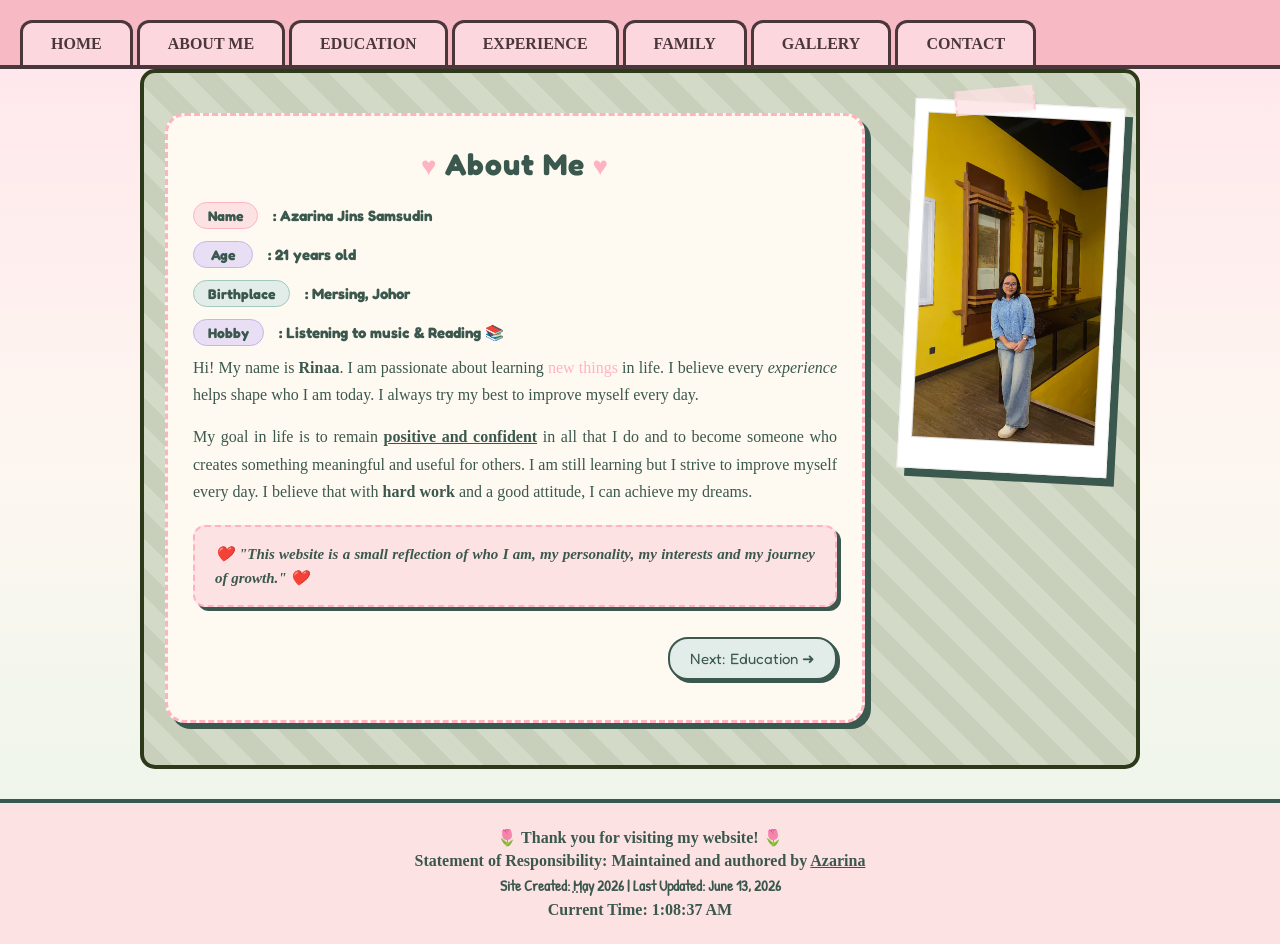
<file: aboutme.html>
<!DOCTYPE html>
<html lang="en">
<head>
    <meta charset="UTF-8">
    <meta name="viewport" content="width=device-width, initial-scale=1.0">
    <title>About Me | My Personal Website</title>

    <link rel="preconnect" href="https://fonts.googleapis.com">
    <link rel="preconnect" href="https://fonts.gstatic.com" crossorigin>
    <link href="https://fonts.googleapis.com/css2?family=Fredoka:wght@700&display=swap" rel="stylesheet">
    <link href="https://fonts.googleapis.com/css2?family=Patrick+Hand&display=swap" rel="stylesheet">

<link rel="stylesheet" href="style.css">
<link rel="icon" href="mini me.jpg">
<script src="script.js"></script>

    <style>
        /* SINI KOD SUSUNAN ASAL KAU - TAK DIUBAH, CUMA TUKAR WARNA JALUR JADI MATCHA/STRAWBERRY */
        .about-content-wrapper {
            display: flex;
            align-items: flex-start;
            justify-content: space-between;
            gap: 40px;
            width: 100%;
        }

.about-me {
    flex: 1;
    background: white;
    padding: 40px; /* <-- TUKAR 40px NI JADI 40px 40px 60px 40px */
    border: 3px solid #3B584E; 
    border-radius: 20px;
    box-shadow: 6px 6px 0px #3B584E; 
    text-align: justify;
}

        .about-me p {
            font-size: 17px;
            line-height: 1.8;
            margin-bottom: 20px;
            color: #2b2b2b;
        }

        .about-image-right {
            flex-shrink: 0;
            margin-top: 10px;
            padding-left: 20px;
            position: relative; 
        }

        .profile-polaroid {
            background: white;
            padding: 16px 16px 38px 16px;
            border: 5px solid #3B584E; /* Tukar jadi Hijau Matcha */
            box-shadow: 8px 8px 0px #3B584E; /* Bayang Matcha */
            transform: rotate(3deg); 
            max-width: 245px;
            display: block;
            transition: all 0.4s ease;
        }

        .profile-polaroid:hover {
            transform: rotate(0deg) scale(1.05);
            box-shadow: 12px 12px 0px #3B584E;
        }

        .profile-polaroid img {
            width: 100%;
            height: auto;
            border: 3px solid #3B584E; /* Tukar jadi Hijau Matcha */
            display: block;
        }

        .site-footer {
            margin-top: 50px;
            padding: 20px;
            text-align: center;
            font-family: 'Patrick Hand', sans-serif;
            font-size: 19px;
            color: #333;
        }

        /* 🎀 STYLE BARU UNTUK KOTAK BIODATA CHUU KAU (image_dca585.png) */
 .chuu-biodata-box {
            margin: 0 auto 8px auto; /* Tukar 20px jadi 0 di atas, kekalkan 25px di bawah */
            font-family: 'Fredoka', sans-serif;
            font-size: 15px;
            /* ... kod lain ... */
        }

        .chuu-row {
            margin-bottom: 12px;
            display: flex;
            align-items: center;
            gap: 15px;
            color: #3B584E;
            font-weight: bold;
        }

        .chuu-row:last-child { 
            margin-bottom: 0; 
        }

.badge {
    display: inline-block;
    padding: 4px 14px;
    border-radius: 20px;
    font-size: 14px;
    font-weight: bold;
    color: #3B584E;
    text-align: center;
    min-width: 60px;
}

        .b-pink { background-color: #FDE2E4; border: 1px solid #FFB3C1; }
        .b-purple { background-color: #E8DFF5; border: 1px solid #c9b3e6; }
        .b-blue { background-color: #E2ECE9; border: 1px solid #a3c9bc; }

.next-btn {
    display: inline-block;
    padding: 10px 20px;
    background-color: #E2ECE9; /* Hijau muda */
    color: #3B584E;
    font-family: 'Fredoka', sans-serif;
    font-size: 15px;
    text-decoration: none;
    border-radius: 20px;
    border: 2px solid #3B584E;
    box-shadow: 3px 3px 0px #3B584E;
    transition: all 0.3s ease;
}

.next-btn:hover {
    background-color: #3B584E;
    color: #FFFFFF;
    transform: translateY(-3px);
    box-shadow: 5px 5px 0px #FFB3C1; /* Bayang jadi warna pink bila hover */
}

    </style>
</head>
<body>

<nav class="folder-tabs">
    <a href="index.html" class="tab">HOME</a>
    <a href="aboutme.html" class="tab active">ABOUT ME</a>
    <a href="education.html" class="tab">EDUCATION</a>
    <a href="experience.html" class="tab">EXPERIENCE</a>
    <a href="family.html" class="tab">FAMILY</a>
    <a href="gallery.html" class="tab">GALLERY</a>
    <a href="contact.html" class="tab">CONTACT</a>
</nav>

<div class="scrapbook-canvas" style="display: flex; align-items: flex-start; justify-content: center; gap: 20px; padding: 20px; box-sizing: border-box; max-width: 1200px; margin: 0 auto;">
    
    <!-- KOTAK UTAMA KAU (Dah ditambah ruang bawah siap-siap) -->
    <section class="about-me" style="flex: 2; background: #FFFAF1; padding: 30px 25px 40px 25px; border: 3px dashed #FFB3C1; border-radius: 20px; box-shadow: 6px 6px 0px #3B584E; text-align: justify; box-sizing: border-box; min-width: 0;">
        <h1 style="font-family: 'Fredoka', sans-serif; font-size: 30px; margin-top: 0; margin-bottom: 20px; color: #3B584E; text-align: center; letter-spacing: 1px;">
          <span style="color: #FFB3C1; font-size: 26px;">♥</span> About Me <span style="color: #FFB3C1; font-size: 26px;">♥</span>
        </h1>

        <!-- KOTAK BIODATA CHUU -->
        <div class="chuu-biodata-box">
            <div class="chuu-row"><span class="badge b-pink">Name</span> : Azarina Jins Samsudin</div>
            <div class="chuu-row"><span class="badge b-purple">Age</span> : 21 years old</div>
            <div class="chuu-row"><span class="badge b-blue">Birthplace</span> : Mersing, Johor</div>
            <div class="chuu-row"><span class="badge b-purple">Hobby</span> : Listening to music & Reading 📚</div>
        </div>

<p style="font-size: 16px; line-height: 1.7; margin-bottom: 15px; color: #3B584E;">
    Hi! My name is <strong>Rinaa</strong>. I am passionate about learning <span style="color: #FFB3C1;">new things</span> in life. 
    I believe every <em>experience</em> helps shape who I am today. 
    I always try my best to improve myself every day.
</p>

<p style="font-size: 16px; line-height: 1.7; margin-bottom: 15px; color: #3B584E;">
    My goal in life is to remain <strong style="text-decoration: underline;">positive and confident</strong> in all that I do 
    and to become someone who creates something meaningful and useful for others. 
    I am still learning but I strive to improve myself every day. 
    I believe that with <span style="color: #3B584E; font-weight: bold;">hard work</span> and a good attitude, I can achieve my dreams.
</p>

        <div style="background-color: #FDE2E4; border: 2px dashed #FFB3C1; border-radius: 12px; padding: 15px 20px; margin-top: 20px; box-shadow: 4px 4px 0px #3B584E; text-align: center;">
            <p style="font-style: italic; font-weight: bold; margin: 0; font-size: 15px; color: #3B584E; line-height: 1.6;">
              ❤️ "This website is a small reflection of who I am, my personality, 
              my interests and my journey of growth." ❤️
            </p>
        </div>

        <div style="text-align: right; margin-top: 30px;">
            <a href="education.html" class="next-btn">Next: Education ➜</a>
        </div>
        
    </section>

    <!-- KOTAK GAMBAR POLAROID KANAN (Diberi keutamaan supaya tak kena tolak jatuh) -->
    <div class="about-image-right" style="flex: 1; flex-shrink: 0; max-width: 230px; margin-top: 10px; position: relative; box-sizing: border-box;">
        
        <div class="washi-tape" style="position: absolute; top: -15px; left: 30%; width: 80px; height: 25px; background: rgba(253, 226, 228, 0.8); border-left: 2px dashed rgba(255,179,193,0.5); border-right: 2px dashed rgba(255,179,193,0.5); transform: rotate(-5deg); z-index: 10; box-shadow: 0 2px 4px rgba(0,0,0,0.05);"></div>
        
        <div class="profile-polaroid" style="background: white; padding: 12px 12px 30px 12px; border: 1px solid #eee; box-shadow: 8px 8px 0px #3B584E; transform: rotate(3deg); width: 100%; display: block; transition: all 0.4s ease; box-sizing: border-box;"
        onmouseover="this.style.transform='rotate(0deg) scale(1.05)'; this.style.boxShadow='12px 12px 0px #3B584E';"
        onmouseout="this.style.transform='rotate(3deg) scale(1)'; this.style.boxShadow='8px 8px 0px #3B584E';">
        <img src="rina.jpg" alt="rina" style="width: 100%; height: auto; border: 1px solid #ddd; display: block;">
        </div>
    </div>

</div>

<footer>
    <p>🌷 Thank you for visiting my website! 🌷</p>
    <p>Statement of Responsibility: Maintained and authored by <strong style="color: #3B584E; text-decoration: underline;">Azarina</strong></p>
    
    <p style="font-size: 15px; font-family: 'Patrick Hand', sans-serif;">
        Site Created: <abbr title="The fifth month of the year" style="text-decoration: underline dotted #3B584E; cursor: help;">May</abbr> 2026 | Last Updated: June 13, 2026 
    </p>

    <!-- Pastikan id="clock" ni ada dalam footer -->
    <p>Current Time: <span id="clock" style="font-weight: bold; color: #3B584E;"></span></p>
</footer>

<!-- LETAK SCRIPT DI SINI (SEBELUM </body>) -->
<script src="script.js"></script>

</body>
</html>
</file>
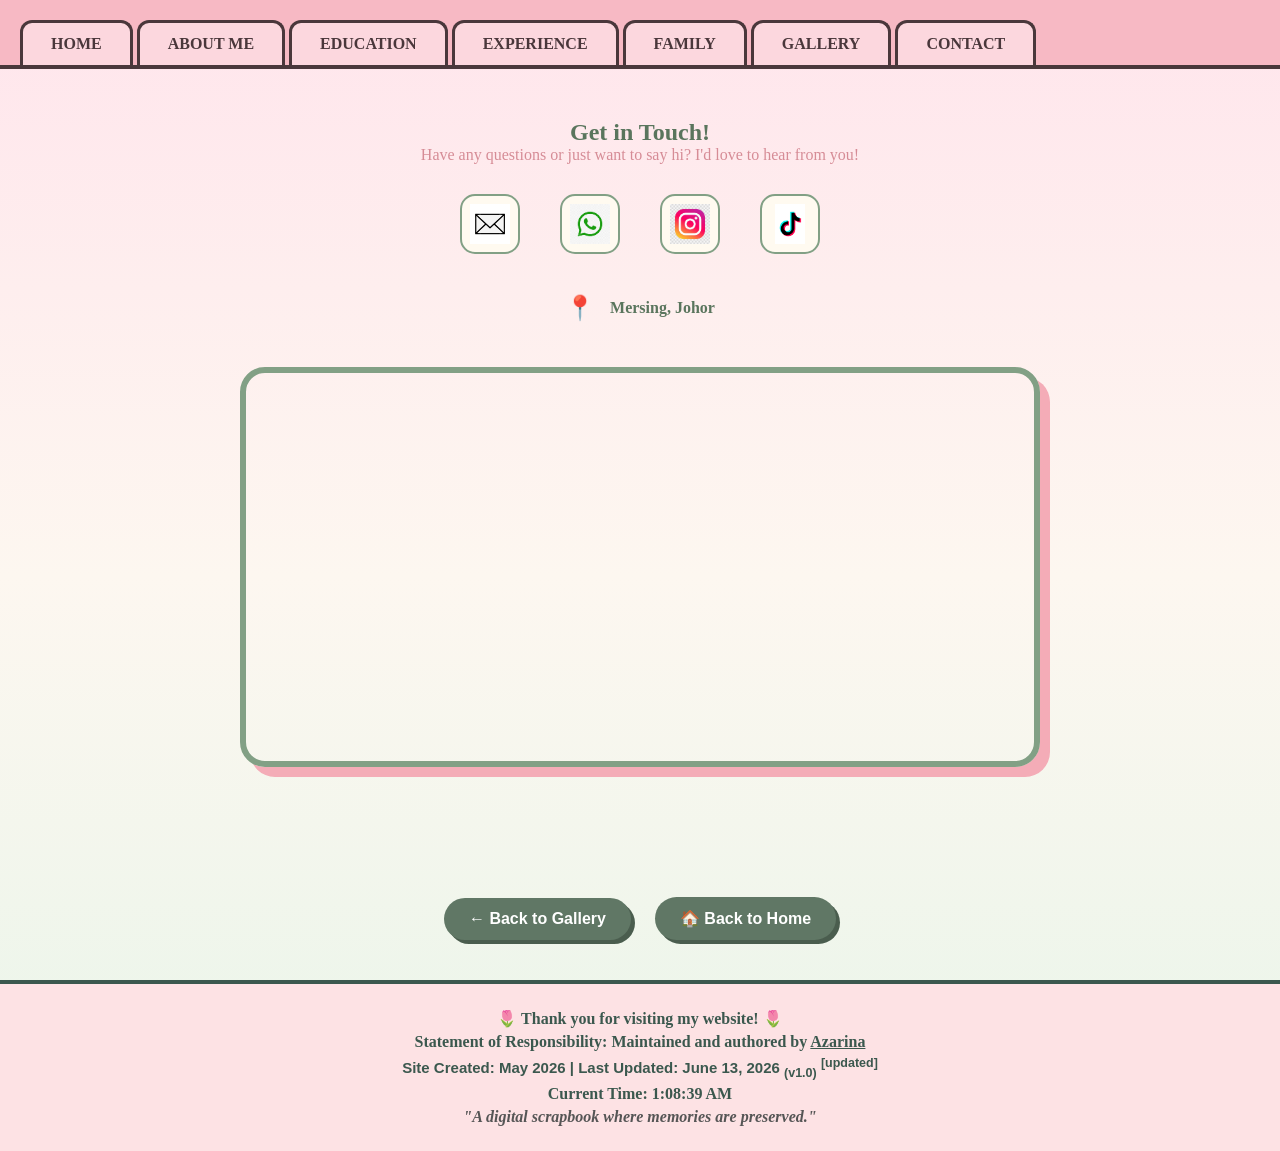
<file: contact.html>
<!DOCTYPE html>
<html lang="en">

<head>
<meta charset="UTF-8">
<meta name="viewport" content="width=device-width, initial-scale=1.0">
<title>Contact | My Personal Website</title>

<link rel="preconnect" href="https://fonts.googleapis.com">
<link rel="preconnect" href="https://fonts.gstatic.com" crossorigin>
<link href="https://fonts.googleapis.com/css2?family=Pacifico&family=Poppins:wght@300;400;500&display=swap" rel="stylesheet">

<link rel="stylesheet" href="style.css">
<link rel="icon" href="mini me.jpg">
<script src="script.js"></script>

</head>
<body>

<nav class="folder-tabs">
<a href="index.html" class="tab">HOME</a>
<a href="aboutme.html" class="tab">ABOUT ME</a>
<a href="education.html" class="tab">EDUCATION</a>
<a href="experience.html" class="tab">EXPERIENCE</a>
<a href="family.html" class="tab">FAMILY</a>
<a href="gallery.html" class="tab">GALLERY</a>
<a href="contact.html" class="tab active">CONTACT</a>
</nav>

<section id="contact">
    <div class="contact-header" style="text-align: center; margin-bottom: 30px;">
        <h1 style="color: #5a755d;">Get in Touch! </h1>
        <p style="color: #d68c96;">Have any questions or just want to say hi? I'd love to hear from you!</p>
    </div>

<div class="contact-container">
    <a href="https://mail.google.com/mail/?view=cm&fs=1&to=azarinajinssamsudin30@gmail.com" target="_blank" class="social-box">
        <img src="gmail.jpg">
    </a>

    <a href="https://wa.link/rx9euu" target="_blank" class="social-box">
        <img src="whatsapp.png">
    </a>

    <a href="https://www.instagram.com/azarinaasamsudin._?igsh=N2x4YXhtYWFsMDFn&utm_source=qr" target="_blank" class="social-box">
        <img src="instagram.jpg">
    </a>

    <a href="https://www.tiktok.com/@rnnsmsdn_?_r=1&_t=ZS-97HXnCGGTiq" target="_blank" class="social-box">
        <img src="tiktok.png">
    </a>
</div>

<section id="contact-details" style="padding: 40px 10%; text-align: center;">
    <div class="info-list" style="margin-bottom: 30px; display: inline-block; text-align: left;">
        <div class="info-item" style="margin-bottom: 15px; display: flex; align-items: center;">
            <span class="icon" style="font-size: 24px;">📍</span> 
            <p style="margin-left: 15px; font-weight: bold; color: #5a755d;">Mersing, Johor</p>
        </div>
    </div>
    
<!-- Bahagian Peta (Gunakan kod ini supaya tidak perlukan API Key) -->
<div class="mapouter" style="max-width: 800px; margin: 0 auto; border: 6px solid #82a085; border-radius: 25px; box-shadow: 10px 10px 0px #f4acb7; overflow: hidden;">
    <div class="gmap_canvas">
        <iframe 
            src="https://www.google.com/maps/embed?pb=!1m18!1m12!1m3!1d15945.7!2d103.82!3d2.43!2m3!1f0!2f0!3f0!3m2!1i1024!2i768!4f13.1!3m3!1m2!1s0x0%3A0x0!2zMsKwMjYnMDguMCJOIDEwM8KwNDknMjQuMCJF!5e0!3m2!1sen!2smy!4v1718650000000!5m2!1sen!2smy" 
            width="100%" height="400" frameborder="0" style="border:0;" allowfullscreen="" loading="lazy">
        </iframe>
    </div>
</div>

</section>
</section>

<div class="button-wrapper" style="text-align: center; margin: 40px 0;">
    <a href="gallery.html" style="margin: 0 10px; padding: 12px 25px; background-color: #607765; color: #ffffff; text-decoration: none; border-radius: 30px; font-family: 'Quicksand', sans-serif; font-weight: 700; box-shadow: 4px 4px 0px #4a5d4e; display: inline-block;">
        ← Back to Gallery
    </a>
    <a href="index.html" style="margin: 0 10px; padding: 12px 25px; background-color: #607765; color: #ffffff; text-decoration: none; border-radius: 30px; font-family: 'Quicksand', sans-serif; font-weight: 700; box-shadow: 4px 4px 0px #4a5d4e; display: inline-block;">
        🏠 Back to Home
    </a>
</div>

<footer>
    <p>🌷 Thank you for visiting my website! 🌷</p>
    <p>Statement of Responsibility: Maintained and authored by <strong style="color: #3B584E; text-decoration: underline;">Azarina</strong></p>
    
    <p style="font-size: 15px; font-family: 'Patrick Hand', sans-serif;">
        Site Created: May 2026 | Last Updated: June 13, 2026 <sub>(v1.0)</sub> <sup>[updated]</sup>
    </p>

    <p>Current Time: <span id="clock" style="font-weight: bold; color: #3B584E;"></span></p>

    <p style="font-style: italic; color: #555;">
        "A digital scrapbook where memories are <b>preserved</b>."
    </p>
</footer>

<script src="script.js"></script>

</body>
</html>
</file>
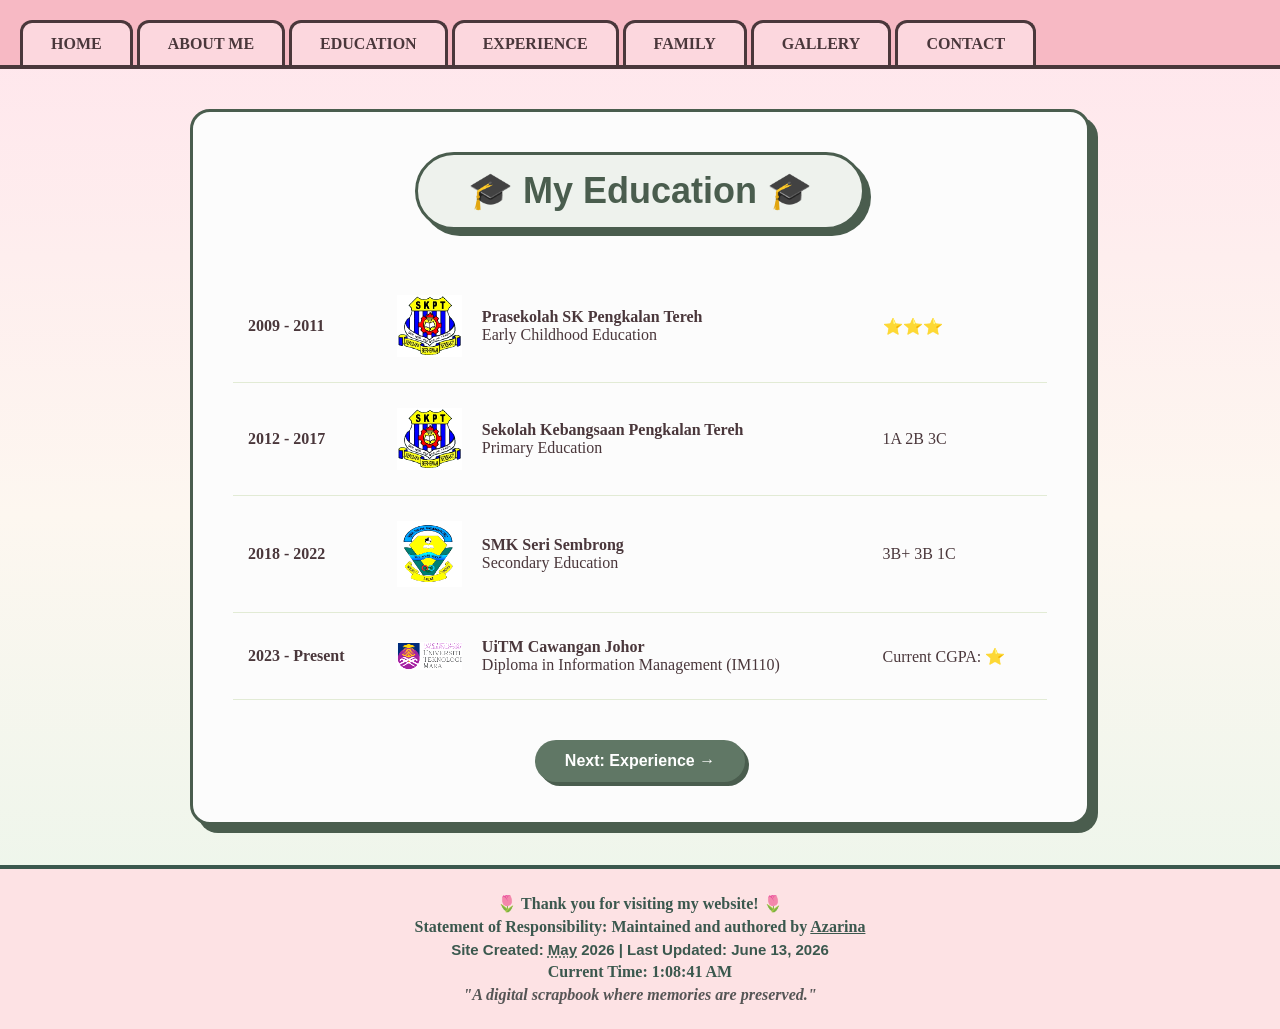
<file: education.html>
<!DOCTYPE html>
<html lang="en">
<head>
    <meta charset="UTF-8">
    <meta name="viewport" content="width=device-width, initial-scale=1.0">
    <title>Education | My Personal Website</title>
<link rel="stylesheet" href="style.css">
<script src="script.js"></script>
<body class="education-page"> 

<nav class="folder-tabs">
    <a href="index.html" class="tab">HOME</a>
    <a href="aboutme.html" class="tab">ABOUT ME</a>
    <a href="education.html" class="tab active">EDUCATION</a>
    <a href="experience.html" class="tab">EXPERIENCE</a>
    <a href="family.html" class="tab">FAMILY</a>
    <a href="gallery.html" class="tab">GALLERY</a>
    <a href="contact.html" class="tab">CONTACT</a>
</nav>

<div class="content-wrapper">
    <div class="education-box">
        
        <div style="text-align: center;">
            <h1 class="edu-title">🎓 My Education 🎓</h1>
        </div>

        <table class="edu-table">
            <tbody>
                <tr>
                    <td><strong>2009 - 2011</strong></td>
                    <td>
                        <div style="display: flex; align-items: center;">
                         <img src="logo skpt.jpg" alt="Logo" class="inst-logo">
                            <div><strong>Prasekolah SK Pengkalan Tereh</strong><br>Early Childhood Education</div>
                        </div>
                    </td>
                    <td>⭐⭐⭐</td>
                </tr>
                <tr>
                    <td><strong>2012 - 2017</strong></td>
                    <td>
                        <div style="display: flex; align-items: center;">
                        <img src="logo skpt.jpg" alt="Logo" class="inst-logo">
                            <div><strong>Sekolah Kebangsaan Pengkalan Tereh</strong><br>Primary Education</div>
                        </div>
                    </td>
                    <td>1A 2B 3C</td>
                </tr>
                <tr>
                    <td><strong>2018 - 2022</strong></td>
                    <td>
                        <div style="display: flex; align-items: center;">
                         <img src="logo smkss.jpg" alt="Logo" class="inst-logo">
                            <div><strong>SMK Seri Sembrong</strong><br>Secondary Education</div>
                        </div>
                    </td>
                    <td>3B+ 3B 1C</td>
                </tr>
                <tr>
                    <td><strong>2023 - Present</strong></td>
                    <td>
                        <div style="display: flex; align-items: center;">
                         <img src="logo uitm.jpg" alt="Logo" class="inst-logo">
                            <div>
                                <strong>UiTM Cawangan Johor</strong><br>Diploma in Information Management (IM110)
                                <ul>
                            </div>
                        </div>
                    </td>
                    <td>Current CGPA: ⭐</td>
                </tr>
            </tbody>
        </table>

        <div class="button-container">
            <a href="experience.html" class="nav-button">Next: Experience →</a>
        </div>

    </div>
</div>

<footer>
    <p>🌷 Thank you for visiting my website! 🌷</p>
    <p>Statement of Responsibility: Maintained and authored by <strong style="color: #3B584E; text-decoration: underline;">Azarina</strong></p>
    
    <p style="font-size: 15px; font-family: 'Patrick Hand', sans-serif;">
        Site Created: <abbr title="The fifth month of the year" style="text-decoration: underline dotted #3B584E; cursor: help;">May</abbr> 2026 | Last Updated: June 13, 2026 
    </p>

    <p>Current Time: <span id="clock" style="font-weight: bold; color: #3B584E;"></span></p>

    <p style="font-style: italic; color: #555;">
        "A digital scrapbook where memories are <b>preserved</b>."
    </p>
</footer>

<script src="script.js"></script>

</body>
</html>
</file>
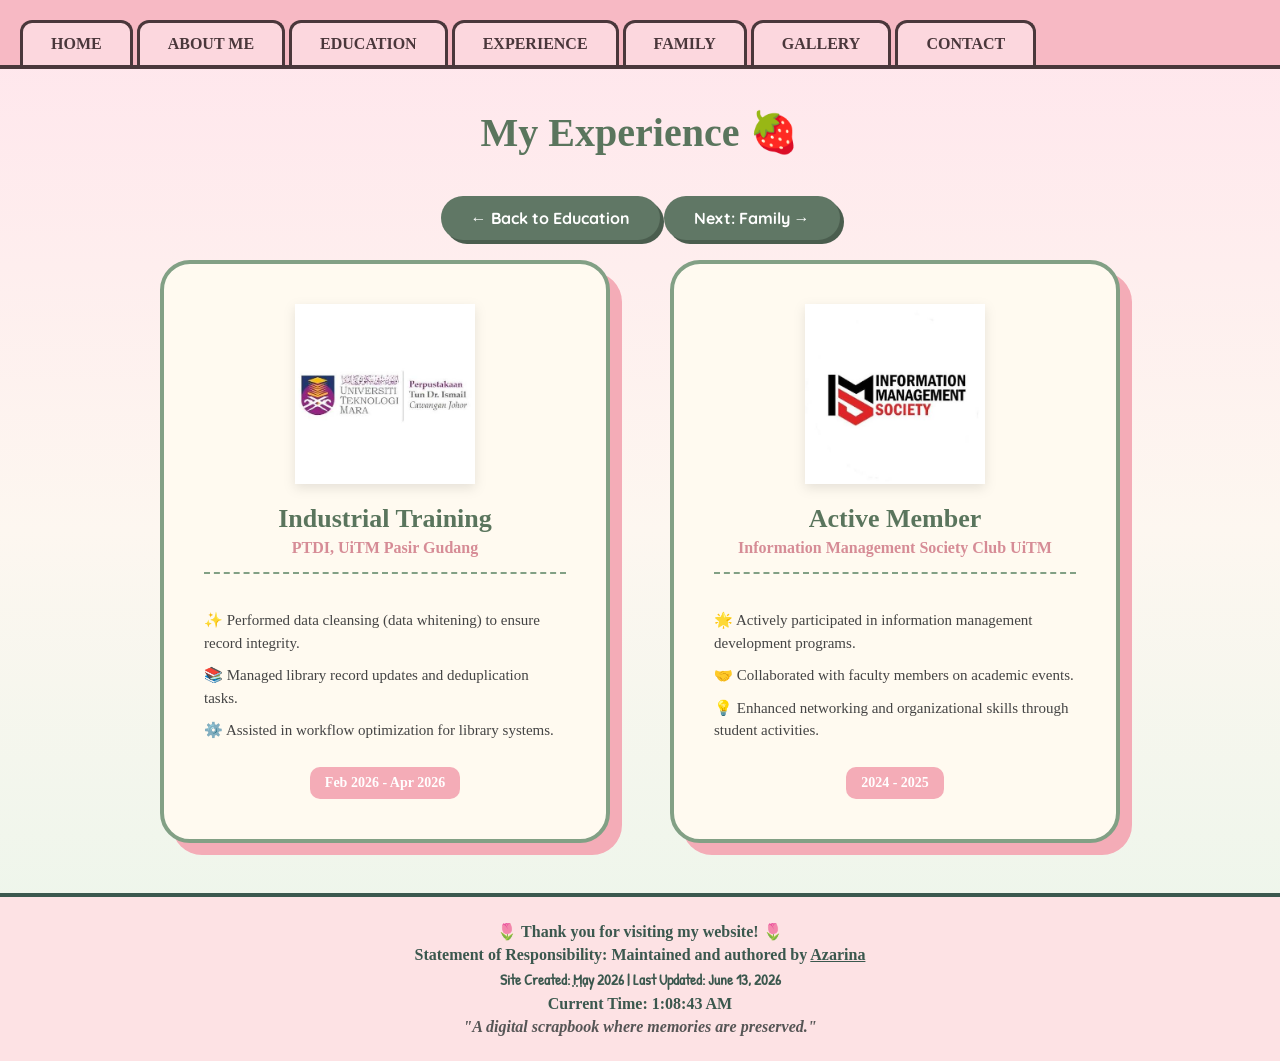
<file: experience.html>
<!DOCTYPE html>
<html lang="en">
<head>
    <meta charset="UTF-8">
    <meta name="viewport" content="width=device-width, initial-scale=1.0">
    <title>Experience | My Personal Website</title>

    <link rel="preconnect" href="https://fonts.googleapis.com">
    <link rel="preconnect" href="https://fonts.gstatic.com" crossorigin>
    <link href="https://fonts.googleapis.com/css2?family=Fredoka:wght@700&family=Patrick+Hand&family=Quicksand:wght@500;700&display=swap" rel="stylesheet">

<link rel="stylesheet" href="style.css">
<link rel="icon" href="mini me.jpg">
<script src="script.js"></script>
</head>

<body class="experience-page"> 
<nav class="folder-tabs">
    <a href="index.html" class="tab">HOME</a>
    <a href="aboutme.html" class="tab">ABOUT ME</a>
    <a href="education.html" class="tab">EDUCATION</a>
    <a href="experience.html" class="tab active">EXPERIENCE</a>
    <a href="family.html" class="tab">FAMILY</a>
    <a href="gallery.html" class="tab">GALLERY</a>
    <a href="contact.html" class="tab">CONTACT</a>
</nav>

<section id="experience">
    <!-- Tajuk Utama -->
    <div class="exp-header" style="text-align: center; margin-top: 20px; margin-bottom: 30px;">
        <h1 style="color: #5a755d; font-size: 40px; margin-bottom: 5px;">My Experience 🍓</h1>
    </div>

<div class="button-wrapper">
        <a href="education.html" class="nav-button">← Back to Education</a>
        <a href="family.html" class="nav-button">Next: Family →</a>
    </div>    

    <div class="experience-container">
        <!-- Kad 1: Intern -->
        <div class="exp-card">
        <img src="logo ptdi.jpg" class="exp-logo" alt="PTDI Logo">
            
            <div class="card-header">
                <h2 class="card-title">Industrial Training</h2>
                <div class="card-subtitle">PTDI, UiTM Pasir Gudang</div>
            </div>

<!-- Kad 1: Intern -->
<ul style="list-style-type: none; padding-left: 0; margin: 15px 0;">
    <li style="margin-bottom: 10px;">✨ Performed data cleansing (data whitening) to ensure record integrity.</li>
    <li style="margin-bottom: 10px;">📚 Managed library record updates and deduplication tasks.</li>
    <li style="margin-bottom: 10px;">⚙️ Assisted in workflow optimization for library systems.</li>
</ul>
    <span class="exp-date">Feb 2026 - Apr 2026</span>
        </div>

        <!-- Kad 2: IMS Club -->
        <div class="exp-card">
        <img src="logo ims.jpg" class="exp-logo" alt="IMS Logo">
            
            <div class="card-header">
                <h2 class="card-title">Active Member</h2>
                <div class="card-subtitle">Information Management Society Club UiTM</div>
            </div>

<ul style="list-style-type: none; padding-left: 0; margin: 15px 0;">
    <li style="margin-bottom: 10px;">🌟 Actively participated in information management development programs.</li>
    <li style="margin-bottom: 10px;">🤝 Collaborated with faculty members on academic events.</li>
    <li style="margin-bottom: 10px;">💡 Enhanced networking and organizational skills through student activities.</li>
</ul>
    <span class="exp-date">2024 - 2025</span>
        </div>
    </div>
</section>

<footer>
    <p>🌷 Thank you for visiting my website! 🌷</p>
    <p>Statement of Responsibility: Maintained and authored by <strong style="color: #3B584E; text-decoration: underline;">Azarina</strong></p>
    
    <p style="font-size: 15px; font-family: 'Patrick Hand', sans-serif;">
        Site Created: <abbr title="The fifth month of the year" style="text-decoration: underline dotted #3B584E; cursor: help;">May</abbr> 2026 | Last Updated: June 13, 2026 
    </p>

    <!-- TAMBAHKAN LINE NI -->
    <p>Current Time: <span id="clock" style="font-weight: bold; color: #3B584E;"></span></p>

    <p style="font-style: italic; color: #555;">
        "A digital scrapbook where memories are <b>preserved</b>."
    </p>
</footer>

<!-- LETAK SCRIPT DI SINI (SEBELUM </body>) -->
<script src="script.js"></script>

</body>
</html>
</file>
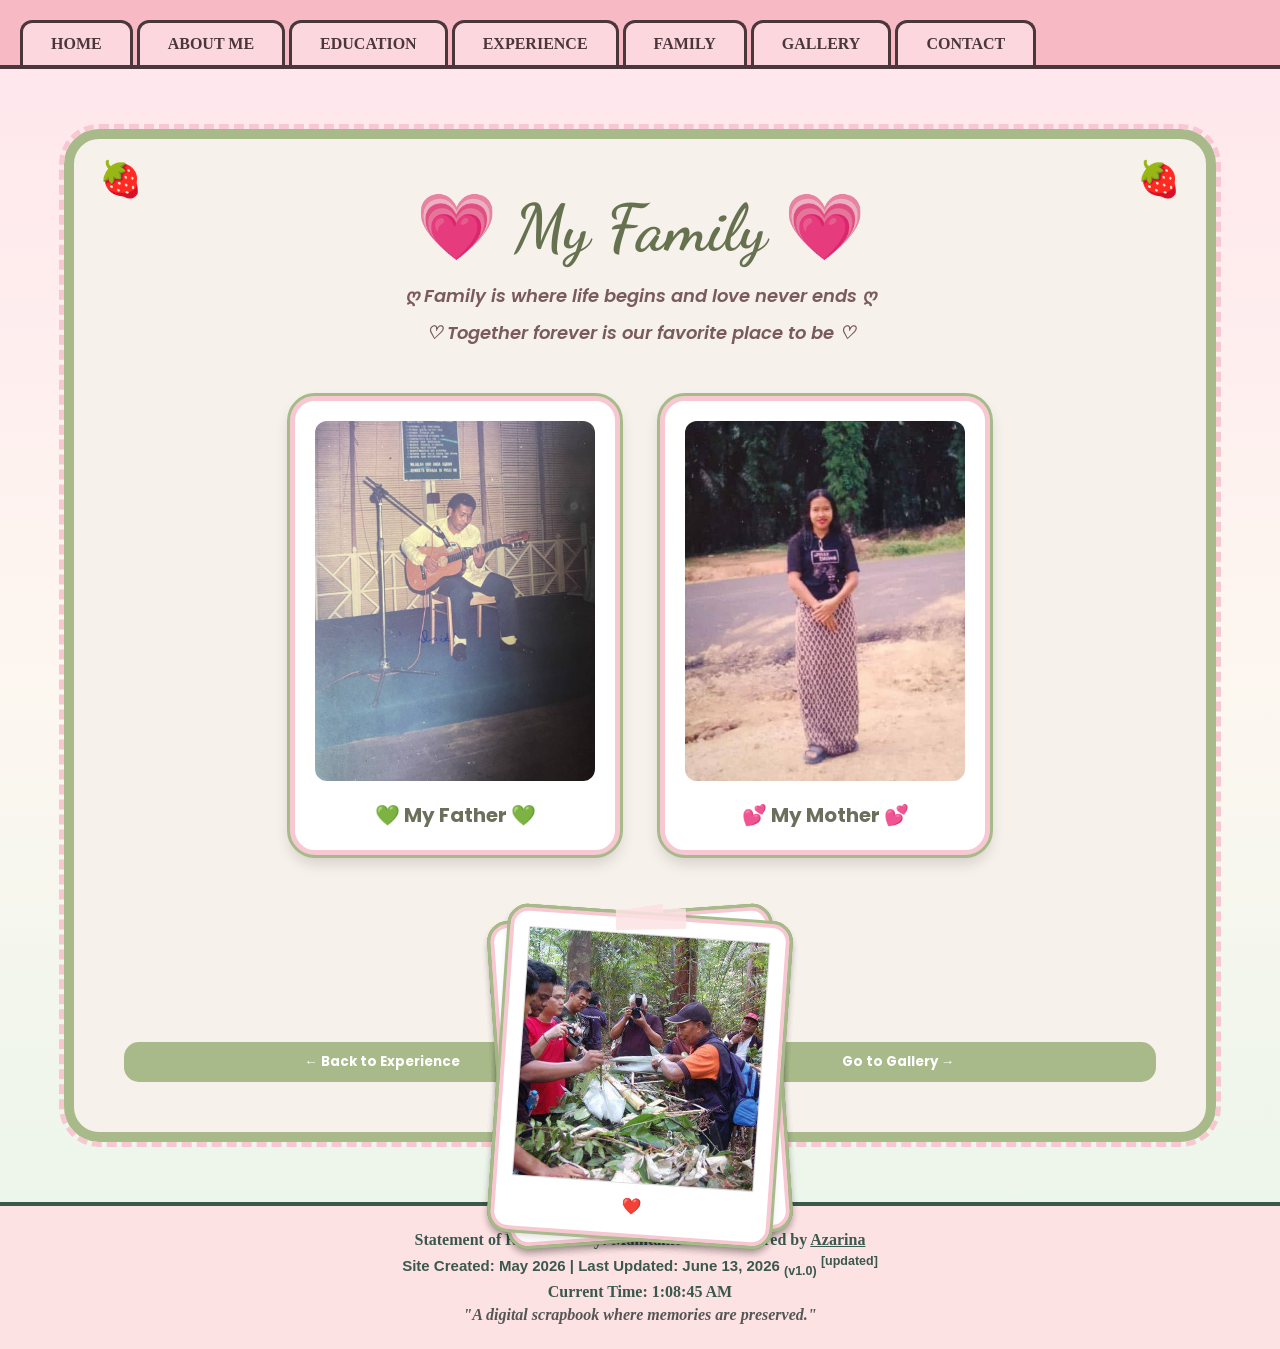
<file: family.html>
<!DOCTYPE html>
<html lang="en">

<head>
    <meta charset="UTF-8">
    <meta name="viewport" content="width=device-width, initial-scale=1.0">
    <title>Family | My Personal Website</title>

<link rel="preconnect" href="https://fonts.googleapis.com">
<link rel="preconnect" href="https://fonts.gstatic.com" crossorigin>
<link href="https://fonts.googleapis.com/css2?family=Dancing+Script:wght@700&family=Poppins:wght@300;400;500;700&display=swap" rel="stylesheet">

<link rel="stylesheet" href="style.css">
<link rel="icon" href="mini me.jpg">
<script src="script.js"></script>

</head>
<body>

<nav class="folder-tabs">
<a href="index.html" class="tab">HOME</a>
<a href="aboutme.html" class="tab">ABOUT ME</a>
<a href="education.html" class="tab">EDUCATION</a>
<a href="experience.html" class="tab">EXPERIENCE</a>
<a href="family.html" class="tab active">FAMILY</a>
<a href="gallery.html" class="tab">GALLERY</a>
<a href="contact.html" class="tab">CONTACT</a>
</nav>

<section class="family-section" id="family">

    <h1>💗 My Family 💗</h1>

    <p class="family-text">
        ღ Family is where life begins and love never ends ღ
    </p>

    <p class="family-text">
        ♡ Together forever is our favorite place to be ♡
    </p>

    <!-- Parents -->
    <div class="parents-gallery">

        <div class="parent-polaroid">
        <img src="bapak.jpg" alt="Papa">
            <p>💚 My Father 💚</p>
        </div>

        <div class="parent-polaroid">
        <img src="makk.jpg" alt="Mama">
            <p>💕 My Mother 💕</p>
        </div>

    </div>

    <!-- Family Gallery -->
    <div class="gallery">

        <div class="polaroid left">
        <img src="family1.jpg"> 
            <p>❤️</p>
        </div>

        <div class="polaroid right">
        <img src="family2.jpg"> 
            <p>❤️</p>
        </div>

<div class="polaroid left">
        <img src="family3.jpg"> 
            <p>❤️</p>
        </div>

        <div class="polaroid right"> 
        <img src="family4.jpg"> 
            <p>❤️</p>
        </div>

        <div class="polaroid left"> 
        <img src="family5.jpg"> 
            <p>❤️</p>
        </div>

        <div class="polaroid right"> 
         <img src="family6.jpg"> 
            <p>❤️</p>
        </div>

        <div class="polaroid left">  
        <img src="family7.jpg"> 
            <p>❤️ </p>
        </div>

        <div class="polaroid right">
        <img src="family8.jpg"> 
            <p>❤️</p>
        </div>

    </div>

<!-- Audio Player yang Betul & Kemas -->
<div class="audio-container" style="text-align: center; margin: 20px 0;">
    <p style="color: #6b8e23; font-family: 'Fredoka', sans-serif; margin-bottom: 10px;">
        🎵 Joyride - Click play to vibe! 🍓
    </p>
    
    <audio controls loop style="width: 300px;">
     <source src="joyride.mp3" type="audio/mpeg">
    </audio>
</div>

<div class="gallery-container">
    <button class="nav-btn prev">← Back to Experience</button>
    
    <div class="polaroid-wrapper">
        </div>

    <button class="nav-btn next">Go to Gallery →</button>
</div>

</section>

<footer>
    <p>Statement of Responsibility: Maintained and authored by <strong style="color: #3B584E; text-decoration: underline;">Azarina</strong></p>
    
    <p style="font-size: 15px; font-family: 'Patrick Hand', sans-serif;">
        Site Created: May 2026 | Last Updated: June 13, 2026 <sub>(v1.0)</sub> <sup>[updated]</sup>
    </p>

    <p>Current Time: <span id="clock" style="font-weight: bold; color: #3B584E;"></span></p>

    <p style="font-style: italic; color: #555;">
        "A digital scrapbook where memories are <b>preserved</b>."
    </p>
</footer>

<script src="script.js"></script>

</body>
</html>
</file>
<file: style.css>
/* =========================
   INDEX PAGE
========================= */

* { margin:0; padding:0; box-sizing:border-box; }

body { background:#fcd7de; font-family:'Comic Sans MS', cursive; color:#4a373b; }

.folder-tabs { display:flex; padding:20px 20px 0; background:#f7b9c4; border-bottom:4px solid #4a373b; }
.tab { text-decoration:none; color:#4a373b; font-weight:bold; padding:12px 28px; border:3px solid #4a373b; border-bottom:none; border-radius:12px 12px 0 0; background:#fcd7de; margin-right:4px; }
.tab:hover { transform:translateY(-3px); }

.scrapbook-canvas {
    position: relative;
    width: 1000px;
    height: 700px;
    margin: 40px auto;
    border: 4px solid #2d3a1a;
    border-radius: 15px;
    overflow: hidden;
    isolation: isolate;
    background: repeating-linear-gradient(45deg, #c8d0bb, #c8d0bb 20px, #d3dbc8 20px, #d3dbc8 40px);
}

.video-background-container {
    position: absolute;
    top: 0; left: 0; width: 100%; height: 100%;
    z-index: 1;
}

.back-video { width: 100%; height: 100%; object-fit: cover; opacity: 0.4; }

.main-title {
    position: relative !important;
    text-align: center !important; /* Ketengahkan teks */
    width: 100%; /* Pastikan dia ambil ruang penuh */
    padding-top: 50px;
    z-index: 2;
}

/* 1. Tukar Font Tajuk & Besarkan Tajuk */
.main-title h1 {
    font-family: 'Fredoka', sans-serif !important; /* Font baru */
    font-size: 50px !important; /* Tajuk lebih besar */
    color: #4a373b;
    margin-top: 20px;
}

.item-profile {
    position: absolute !important;
    top: 250px !important;
    left: 200px !important; /* Laraskan dari kiri */
    z-index: 2;
}

.item-additional-image {
    position: absolute !important;
    top: 250px !important;
    right: 200px !important; /* Laraskan dari kanan (sama nilai dengan left) */
    z-index: 2;
}

/* 2. Besarkan Polaroid */
.polaroid {
    position: absolute !important;
    background: #fff;
    padding: 15px; /* Tambah padding supaya nampak tebal */
    border: 3px solid #ffb6c1; /* Garisan border lebih tebal */
    border-radius: 15px;
    width: 280px; /* Besarkan saiz dari 200px ke 280px */
    z-index: 2;
}

.polaroid img {
    width: 100%;
    height: 250px; /* Gambar jadi lebih tinggi */
    object-fit: cover;
}

/* 3. Tukar Font dalam Caption Polaroid */
.polaroid .caption {
    font-family: 'Fredoka', sans-serif; /* Font comel untuk caption */
    font-size: 18px; /* Caption lebih besar */
    margin-top: 10px;
}

.center-text {
    position: absolute !important;
    top: 500px !important;       /* Ubah nilai ni untuk gerakkan ke bawah (lagi besar, lagi bawah) */
    left: 50% !important;
    transform: translateX(-50%) !important;
    
    width: 450px;                /* Lebarkan sedikit supaya nampak cantik */
    padding: 25px;               /* Bagi ruang dalam kotak supaya teks tak rapat sangat */
    
    background: #fffbc8;         /* Warna kuning asal */
    border: 3px solid #4a373b;   /* Border kotak tebal */
    border-radius: 20px;         /* Sudut bulat */
    
    text-align: center;
    font-family: 'Fredoka', sans-serif !important;
    font-size: 20px !important;
    
    /* Efek kotak/sticker */
    box-shadow: 6px 6px 0px #4a373b; 
    z-index: 2;
}
.about-btn { display:inline-block; margin-top:10px; padding:8px 18px; background-color:#FFB3C1; color:#3B584E; font-family:'Fredoka', sans-serif; font-size:14px; text-decoration:none; border-radius:20px; border:2px solid #3B584E; box-shadow:3px 3px 0 #3B584E; transition:0.2s; }

footer { text-align:center; padding:25px; margin-top:30px; background:#f7b9c4; border-top:4px solid #4a373b; color:#4a373b; }

/* =========================
   ABOUT ME PAGE - VERSIONS: MATCHA STRAWBERRY
========================= */

body {
  background-color: #E2ECE9; /* Latar luar warna Matcha Lembut */
  /* Corak kertas grid petak Pinterest */
  background-image: linear-gradient(90deg, rgba(163, 201, 188, 0.2) 1px, transparent 1px),
                    linear-gradient(rgba(163, 201, 188, 0.2) 1px, transparent 1px);
  background-size: 20px 20px;
}

.about-me {
  max-width: 700px;
  margin: 20px auto;
  padding: 30px;
  background: #FFFAF1; /* Warna kertas off-white */
  border-radius: 20px;
  font-family: 'Georgia', serif;
  color: #3B584E; /* Tulisan warna Matcha Gelap */
  box-shadow: 0 10px 30px rgba(59, 88, 78, 0.15);
}

.about-me h2 {
  text-align: center;
  margin-bottom: 20px;
  font-size: 28px;
  letter-spacing: 2px;
  color: #3B584E;
}

.about-me p {
  line-height: 1.8;
  margin-bottom: 15px;
  text-align: justify;
}

/* CAPTION */

.caption{
    text-align:center;
    margin-top:8px;
    font-weight:bold;
    color: #3B584E;
}

.polaroid{
    background:white;
    padding:8px 8px 25px;
    box-shadow:0 6px 15px rgba(59, 88, 78, 0.15);
    border-radius:2px;
    position: relative;
}

.polaroid img{
    display:block;
    width:100%;
    border:1px solid #ddd;
}

.polaroid .caption{
    text-align:center;
    margin-top:10px;
    font-weight:bold;
    font-size:14px;
    color: #555;
}

.polaroid{
    transition:0.3s;
}

.polaroid:hover{
    transform:scale(1.05) rotate(0deg);
}

/* WASHI TAPE STRAWBERRY */
.polaroid::before{
  content:"";
  position:absolute;
  width:70px;
  height:20px;
  background: rgba(253, 226, 228, 0.85); /* Pink Strawberi Lembut */
  top:-10px;
  left:50%;
  transform:translateX(-50%) rotate(-5deg);
  z-index: 10;
}

/* FOOTER STRAWBERRY */
footer{
  background: #FDE2E4; /* Pink Strawberi Lembut */
  border-top: 4px solid #3B584E; /* Garis sempadan warna Matcha Gelap */
  text-align:center;
  padding:20px;
  color: #3B584E;
  font-weight:bold;
  font-family:'Comic Sans MS', cursive;
}

footer p{
  margin:5px 0;
}

EDUCATION PAGES 

/* Styling Utama */
.education-box {
    background-color: #fcfcfc;
    border: 2px solid #4a5d4e;
    border-radius: 20px;
    padding: 30px;
    box-shadow: 6px 6px 0px #4a5d4e;
    max-width: 900px;
    margin: 20px auto;
}

/* Jarak baris jadual yang lebih lapang */
.edu-table td {
    padding: 25px 15px !important;
    vertical-align: middle;
    border-bottom: 1px solid #e2ebd5;
}

/* Logo */
.inst-logo {
    width: 65px;
    height: auto;
    object-fit: contain;
    filter: brightness(1.1) contrast(1.1);
    margin-right: 20px;
}

/* Butang Bawah */
.button-container {
    text-align: center;
    margin-top: 40px;
}

.nav-button {
    display: inline-block;
    padding: 12px 30px;
    background-color: #607765;
    color: #ffffff;
    text-decoration: none;
    border-radius: 30px;
    font-family: 'Quicksand', sans-serif;
    font-weight: 700;
    box-shadow: 4px 4px 0px #4a5d4e;
}

.nav-button:hover {
    background-color: #4a5d4e;
}

/* Kotak Utama */
.education-box {
    background-color: #fcfcfc;
    border: 3px solid #4a5d4e;
    border-radius: 20px;
    padding: 40px;
    box-shadow: 8px 8px 0px #4a5d4e;
    max-width: 900px;
    margin: 40px auto;
}

/* Tajuk My Education */
.edu-title {
    font-family: 'Fredoka', sans-serif;
    font-size: 36px;
    color: #4a5d4e;
    background: #eef2ed;
    display: inline-block;
    padding: 15px 50px;
    border-radius: 50px;
    border: 3px solid #4a5d4e;
    box-shadow: 6px 6px 0px #4a5d4e;
    margin-bottom: 40px;
}

/* Jadual */
.edu-table {
    width: 100%;
    border-collapse: collapse;
}

.edu-table td {
    padding: 25px 15px;
    vertical-align: middle;
}

.inst-logo {
    width: 65px;
    height: auto;
    object-fit: contain;
    margin-right: 20px;
    filter: brightness(1.1) contrast(1.1);
}

/* Butang */
.button-container {
    text-align: center;
    margin-top: 40px;
}

.nav-button {
    display: inline-block;
    padding: 12px 30px;
    background-color: #607765;
    color: #ffffff;
    text-decoration: none;
    border-radius: 30px;
    font-family: 'Quicksand', sans-serif;
    font-weight: 700;
    box-shadow: 4px 4px 0px #4a5d4e;
}

.nav-button:hover {
    background-color: #4a5d4e;
}

/* =========================
   EXPERIENCE PAGE (AESTHETIC VERSION)
========================= */

/* Pastikan CSS ini ada dalam file style.css kau */

#experience {
    padding: 20px 10%;
    text-align: center;
}

.experience-container {
    display: flex;
    justify-content: center;
    flex-wrap: wrap;
    gap: 60px; /* Jarak antara kad lebih selesa */
    margin-top: 20px;
}

.exp-card {
    display: flex;
    flex-direction: column;
    align-items: center;
    width: 450px; /* Lebar kad lebih premium */
    padding: 40px;
    border: 4px solid #82a085; 
    border-radius: 30px;
    background-color: #fffaf0; 
    box-shadow: 12px 12px 0px #f4acb7; 
    text-align: center;
    transition: 0.3s;
}

.exp-card:hover {
    transform: translateY(-8px);
    box-shadow: 15px 15px 0px #f4acb7;
}

.exp-logo {
    width: 180px;
    height: auto;
    object-fit: contain;
    margin-bottom: 20px;
    filter: drop-shadow(0 4px 6px rgba(0,0,0,0.1));
}

.card-header {
    margin-bottom: 20px;
    border-bottom: 2px dashed #82a085; 
    padding-bottom: 15px;
    width: 100%;
}

.card-title {
    font-size: 26px;
    color: #5a755d;
    margin: 0;
}

.card-subtitle {
    font-size: 16px;
    color: #d68c96; 
    font-weight: bold;
    margin-top: 5px;
}

.exp-date {
    font-size: 14px;
    color: #fff;
    background: #f4acb7;
    padding: 8px 15px;
    border-radius: 10px;
    font-weight: bold;
    margin-top: auto; /* Tarikh sentiasa di bawah */
}

.exp-card ul {
    text-align: left;
    padding-left: 20px;
    margin: 15px 0;
    color: #444;
}

.exp-card li {
    margin-bottom: 10px;
    font-size: 15px;
    line-height: 1.5;
}

body {
    background: linear-gradient(to bottom, #ffe5ec, #fdf7f0, #e8f5e9);
}

.button-wrapper {
    text-align: center;
    margin-top: 40px;
}

.nav-button {
    display: inline-block;
    padding: 12px 30px;
    background-color: #607765;
    color: #ffffff;
    text-decoration: none;
    border-radius: 30px;
    font-family: 'Quicksand', sans-serif;
    font-weight: 700;
    box-shadow: 4px 4px 0px #4a5d4e;
    transition: background-color 0.3s;
}

.nav-button:hover {
    background-color: #4a5d4e;
}

/* =========================
   FAMILY PAGE (CLEANED & OPTIMIZED)
========================= */

.family-section {
    width: 90%;
    margin: 60px auto;
    padding: 50px;
    background: #f7f1eb;
    border: 10px solid #a8b98a;
    outline: 5px dashed #f8c8d2;
    border-radius: 35px;
    text-align: center;
    position: relative;
}

/* Strawberi & Matcha Icons */
.family-section::before {
    content: "🍓";
    position: absolute;
    top: 20px;
    left: 25px;
    font-size: 35px;
}

.family-section::after {
    content: "🍓";
    position: absolute;
    top: 20px;
    right: 25px;
    font-size: 35px;
}

/* Title */
.family-section h1 {
    font-family: 'Dancing Script', cursive;
    font-size: 65px;
    color: #66724f;
    margin-bottom: 15px;
    font-weight: bold;
}

.family-text {
    font-family: 'Poppins', sans-serif;
    font-size: 18px;
    font-weight: 600;
    color: #7a5b5b;
    margin-bottom: 10px;
    font-style: italic;
}

/* ==========================================
   PARENTS (PAPA MAMA - BESAR & JELAS)
========================================== */
.parents-gallery {
    display: flex;
    justify-content: center;
    gap: 40px;
    margin: 50px 0;
    flex-wrap: wrap;
}

.parent-polaroid {
    background: #fff;
    padding: 20px;
    border: 5px solid #f8c8d2;
    outline: 3px solid #a8b98a;
    border-radius: 25px;
    box-shadow: 0 8px 15px rgba(0,0,0,0.15);
    transition: 0.3s;
}

.parent-polaroid:hover {
    transform: scale(1.05);
}

/* Saiz Gambar Papa Mama */
.parent-polaroid img {
    width: 280px;  /* Maintain besar tapi tak keterlaluan */
    height: 360px; /* Nisbah ngam untuk potret */
    object-fit: cover;
    border-radius: 12px;
}

.parent-polaroid p {
    margin-top: 15px;
    font-family: 'Poppins', sans-serif;
    font-size: 20px; /* Besarkan sikit tulisan Papa Mama */
    font-weight: bold;
    color: #6b705c;
}

.gallery-container {
    display: flex;
    align-items: center; /* Menyelaraskan butang ke tengah secara menegak */
    justify-content: space-between; /* Menolak butang ke hujung kiri dan kanan */
    position: relative;
    width: 100%;
    margin-top: 30px;
}

.nav-btn {
    padding: 10px 20px;
    background-color: #a8b98a;
    color: white;
    border: none;
    border-radius: 15px;
    cursor: pointer;
    font-family: 'Poppins', sans-serif;
    font-weight: bold;
    transition: 0.3s;
}

.nav-btn:hover {
    background-color: #f8c8d2;
    color: #555;
}

/* Pastikan polaroid berada di tengah antara butang */
.polaroid-wrapper {
    flex: 1;
    display: flex;
    justify-content: center;
}

/* ==========================================
   FAMILY PHOTOS (YANG LAIN - SEDERHANA KOSTUM)
========================================== */
.gallery {
    display: flex;
    flex-wrap: wrap;
    justify-content: center;
    gap: 25px;
    margin-top: 30px;
}

.polaroid {
    background: white;
    padding: 15px;
    border: 4px solid #f8c8d2;
    outline: 3px solid #a8b98a;
    border-radius: 18px;
    box-shadow: 0 5px 10px rgba(0,0,0,0.15);
    transition: 0.3s;
    margin: 10px; /* TAMBAH NI: Ini bagi ruang supaya polaroid tak melekat satu sama lain */
}

.polaroid:hover {
    transform: scale(1.08) rotate(0deg); /* Reset rotation bila hover */
    z-index: 10;
}

.polaroid-img {
    width: 100%;       /* Ikut lebar bingkai polaroid */
    height: 300px;     /* Tetapkan tinggi yang kau nak */
    object-fit: cover; /* INI KUNCI DIA: Gambar akan 'fill' ruang tanpa herot */
    object-position: center; /* Pastikan fokus gambar di tengah */
    border-radius: 5px; /* Sikit lengkung di bucu gambar nampak realistik */
}

.polaroid p {
    margin-top: 10px;
    font-size: 16px;
    font-weight: bold;
    color: #7a5b5b;
    font-family: 'Poppins', sans-serif;
}

/* Gaya Senget Polaroid */
.left {
    transform: rotate(-4deg);
}

.right {
    transform: rotate(4deg);
}

/* Aesthetic Audio Player */
audio {
    filter: sepia(20%) saturate(70%) grayscale(1) contrast(99%) invert(100%);
    border-radius: 20px;
    border: 2px solid #82a085; /* Matcha border */
}

/* =========================
   GALLERY PAGE
========================= */

.gallery-section{
    width: 90%;
    margin: 50px auto;
    padding: 50px;

    background: #fff7ef;

    border: 12px solid #a8b98a;
    outline: 5px dashed #f8c8d2;

    border-radius: 35px;

    text-align: center;

    position: relative;
}

/* deco emoji */
.gallery-section::before{
    content: "🍓";
    position: absolute;
    top: 15px;
    left: 20px;
    font-size: 40px;
}

.gallery-section::after{
    content: "🍓";
    position: absolute;
    top: 15px;
    right: 20px;
    font-size: 40px;
}

/* title */
.gallery-section h1{
    font-family: 'Pacifico', cursive;
    font-size: 55px;
    color: #5d6947;

    text-align: center;
    font-weight: bold;

    margin-bottom: 15px;
}

.gallery-text{
    font-family: 'Poppins', sans-serif;
    font-size: 18px;

    color: #7a5b5b;

    font-weight: bold;

    margin-bottom: 35px;
}

/* gambar */
.gallery-grid{
    display: grid;
    grid-template-columns: repeat(4, 1fr);
    gap: 25px;

    justify-items: center;
    margin: 30px 0;
}

.gallery-grid img{
    width: 190px;
    height: 240px;

    object-fit: cover;

    border: 4px solid #f8c8d2;
    outline: 3px solid #a8b98a;

    border-radius: 20px;

    box-shadow: 0 5px 10px rgba(0,0,0,0.15);

    transition: 0.3s;
}

.gallery-grid img:hover{
    transform: scale(1.08);
}

/* video */
.video-container{
    margin: 50px 0;
}

.video-container video{

    width: 650px;
    max-width: 100%;
    border: 8px solid #f8c8d2;
    outline: 4px solid #a8b98a;

    border-radius: 25px;

    box-shadow: 0 8px 20px rgba(0,0,0,0.2);
}

/* audio */
.audio-container{
    margin-top: 40px;
}

.audio-container p{
    font-family: 'Poppins', sans-serif;
    font-weight: bold;
    color: #5d6947;
    margin-bottom: 15px;
}

.audio-container audio{
    width: 350px;
}

/* =========================
   CONTACT PAGE
========================= */

#contact { padding: 50px 10%; }

.contact-container {
    display: flex;
    justify-content: center;
    gap: 40px;
    flex-wrap: wrap;
}

.contact-form {
    background: #fffaf0;
    padding: 30px;
    border: 4px solid #82a085; /* Matcha Border */
    border-radius: 25px;
    width: 400px;
    box-shadow: 8px 8px 0px #f4acb7; /* Strawberry Shadow */
}

input, textarea {
    width: 100%;
    margin-bottom: 15px;
    padding: 12px;
    border: 2px solid #82a085;
    border-radius: 10px;
    font-family: 'Quicksand', sans-serif;
}

button {
    background: #f4acb7;
    color: white;
    padding: 12px 20px;
    border: none;
    border-radius: 10px;
    cursor: pointer;
    font-weight: bold;
    width: 100%;
}

.info-box {
    background: #e8f5e9; /* Light Matcha */
    padding: 30px;
    border-radius: 20px;
    color: #5a755d;
    font-weight: bold;
}

.btn {
    background-color: #fffaf0; 
    border: 3px solid #82a085; /* Matcha Border */
    color: #5a755d;            /* Matcha Text */
    padding: 12px 25px;
    border-radius: 15px;
    text-decoration: none;
    font-weight: bold;
    font-family: 'Poppins', sans-serif;
    transition: 0.3s;
    display: inline-block;
}

.btn:hover {
    background-color: #f4acb7; /* Strawberry Hover */
    color: white;
    transform: translateY(-3px);
    box-shadow: 4px 4px 0px #82a085;
}

.social-box {
    display: inline-flex;
    align-items: center;
    justify-content: center;
    background: #fffaf0;
    padding: 10px;
    border: 2px solid #82a085;
    border-radius: 15px;
    
    /* NI PENTING: Kunci saiz kotak */
    width: 60px;
    height: 60px;
    overflow: hidden; 
}

.social-box img {
    /* NI PENTING: Kunci saiz gambar ikut kotak */
    width: 40px !important; 
    height: 40px !important;
    object-fit: contain;
}

.social-box:hover {
    background: #f4acb7;
    transform: scale(1.1);
}

.map-frame-container {
    width: 80%;            /* Boleh adjust nak lebar mana (80% dari skrin) */
    max-width: 800px;      /* Maksimum lebar supaya tak nampak pelik kat skrin besar */
    margin: 40px auto;     /* 'auto' ni lah yang buat dia duduk tengah-tengah! */
    
    /* Aesthetic Styling */
    border: 6px solid #82a085; /* Matcha Border */
    border-radius: 25px;      /* Bucu bulat */
    padding: 5px;             /* Ruang sikit antara border dan map */
    
    /* Bagi dia shadow sikit supaya nampak 'pop' */
    box-shadow: 10px 10px 0px #f4acb7; 
    overflow: hidden;         /* Penting: supaya map tak terkeluar dari bucu bulat */
}

.mapouter {
    position: relative;
    text-align: right;
    height: 400px; /* Ikut tinggi iframe kau */
    width: 100%;
    /* Border Matcha & Strawberry shadow dah ada dalam style HTML tadi */
}

.gmap_canvas {
    overflow: hidden;
    background: none !important;
    height: 400px;
    width: 100%;
}

/* Hilangkan link "View larger map" kalau rasa serabut */
.gme-generated-link {
    display: none !important;
}
</file>
